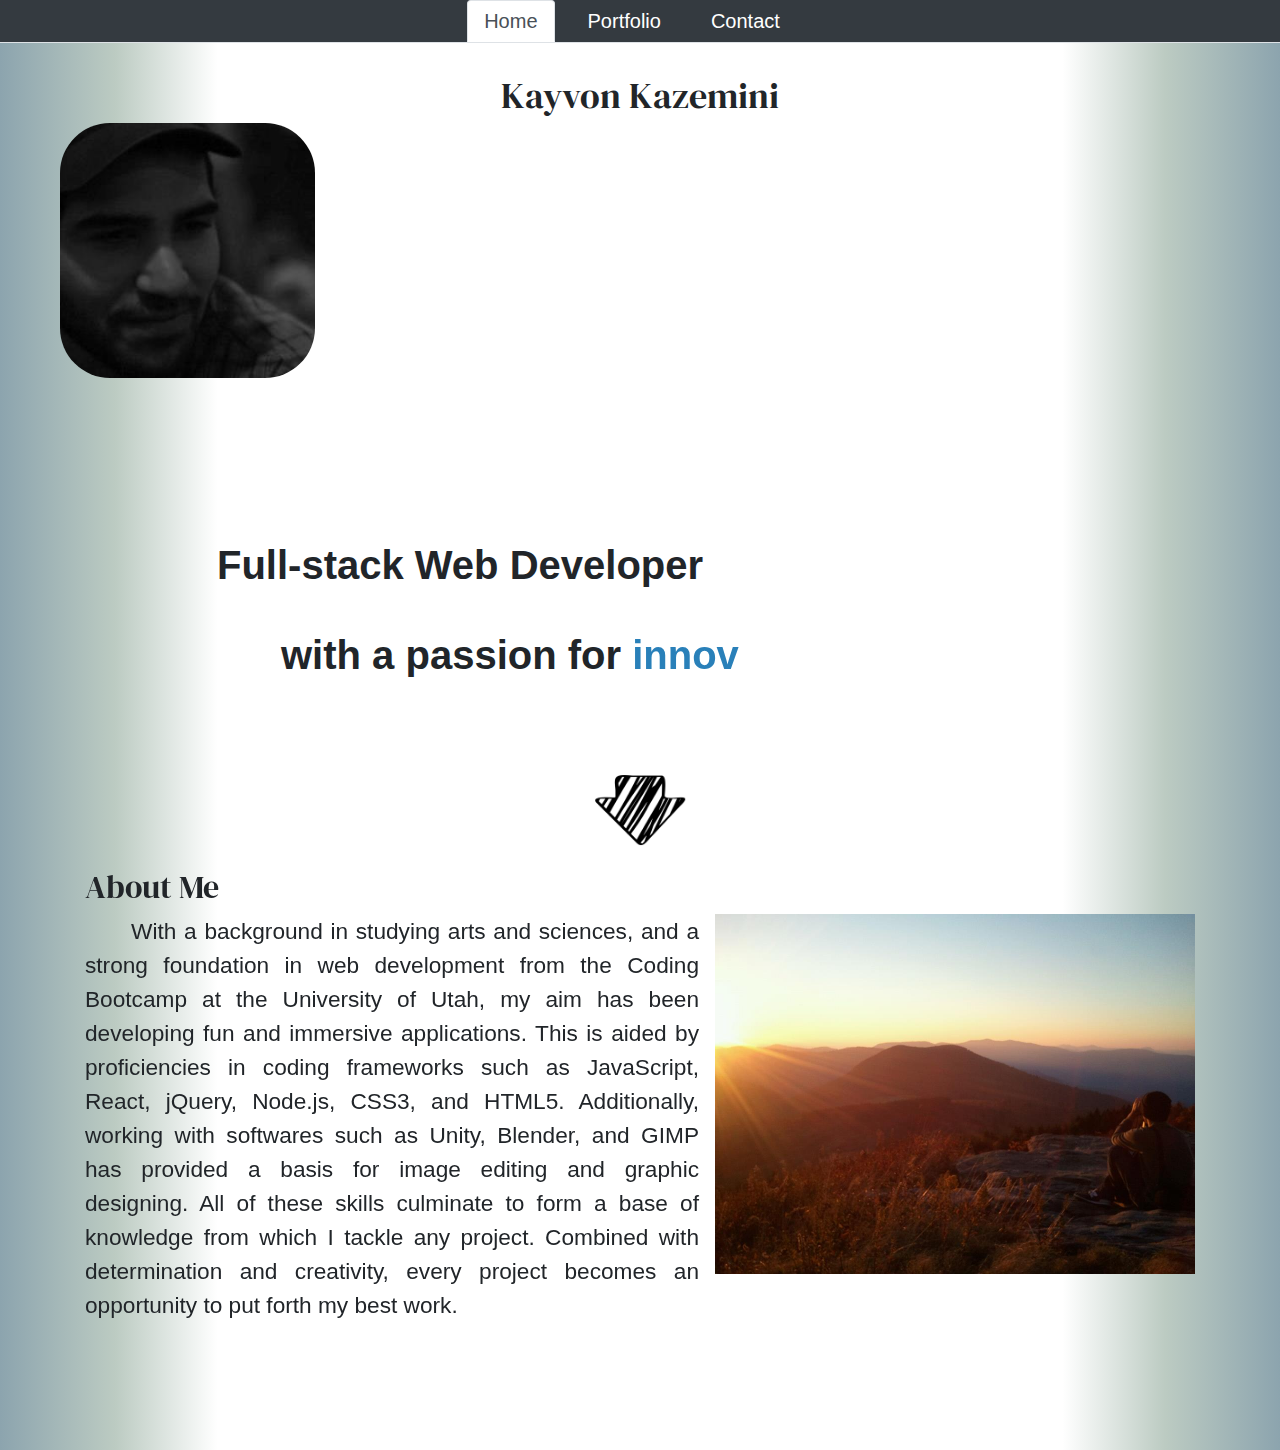
<file: index.html>
<!doctype html>
<html lang="en">

<head>
    <title>Home</title>
    <meta charset="utf-8">
    <meta name="viewport" content="width=device-width, initial-scale=1, shrink-to-fit=no">

    <link rel="stylesheet" href="https://stackpath.bootstrapcdn.com/bootstrap/4.3.1/css/bootstrap.min.css"
        integrity="sha384-ggOyR0iXCbMQv3Xipma34MD+dH/1fQ784/j6cY/iJTQUOhcWr7x9JvoRxT2MZw1T" crossorigin="anonymous">

    <link rel="preconnect" href="https://fonts.gstatic.com">
    <link href="https://fonts.googleapis.com/css2?family=DM+Serif+Display&display=swap" rel="stylesheet">

    <nav class="nav nav-tabs nav-stacked navbar-dark bg-dark justify-content-center navbar-fixed-top">
        <a class="nav-link navbar-brand active" href="index.html">Home</a>
        <a class="nav-link navbar-brand" href="portfolio.html">Portfolio</a>
        <a class="nav-link navbar-brand" href="contact.html">Contact</a>
    </nav>
</head>

<body>
    <section class="intro">
        <div class="home-header">Kayvon Kazemini</div>
        <div class="container-fluid">
            <div class="row imgAnimate">

                <img class="profileSquare img-fluid" src="assets/profileSquare.png" alt="profileSquare">

            </div>
            <div class="row row2">

                <p class="slidingText"> Full-stack Web Developer</p>
                <br><br>
                <div class="text rotatingText">
                    <p>with a passion for </p>
                    <p>
                        <span class="word midnight"></span>
                        <span class="word belize">innovation.</span>
                        <span class="word pomegranate">responsiveness.</span>
                        <span class="word green">interactivity.</span>
                        <span class="word wisteria">aesthetic.</span>
                    </p>
                </div>
            </div>
            <div id="top">
                <img class="down-arrow img-fluid" src="assets/Daco_4726738smallest.png" alt="down-arrow">

            </div>
        </div>
    </section>

    <section class="aboutMe">
        <div id="bottom">
            <img class="up-arrow img-fluid" src="assets/Daco_4726738smallest_up.png" alt="up-arrow">
        </div>

        <div class=" container">
            <div class="row">
                <div class="col-sm left-text">
                    <h2>About Me</h2>
                    <img class="about-me-image img-fluid float-sm-right mb-sm-3 ml-sm-3"
                        src="assets/417296_10151061927160981_1015273837_n.jpg" alt="about-me-image">

                    </p>
                    &nbsp;&nbsp;&nbsp;&nbsp;&nbsp;With a background in studying arts and sciences, and a strong
                    foundation in web development from the Coding Bootcamp at the University of Utah, my aim has
                    been developing fun and immersive applications. This is aided by proficiencies in coding frameworks
                    such as JavaScript, React, jQuery, Node.js, CSS3, and HTML5. Additionally, working with softwares
                    such as Unity, Blender, and GIMP has provided a basis for image editing and graphic designing.
                    All of these skills culminate to form a base of knowledge from which I tackle any project. Combined
                    with determination and creativity, every project becomes an opportunity to put forth my best work.
                </div>
            </div>
        </div>
    </section>
    <script src="https://code.jquery.com/jquery-3.3.1.slim.min.js"
        integrity="sha384-q8i/X+965DzO0rT7abK41JStQIAqVgRVzpbzo5smXKp4YfRvH+8abtTE1Pi6jizo"
        crossorigin="anonymous"></script>
    <script src="https://cdnjs.cloudflare.com/ajax/libs/popper.js/1.14.7/umd/popper.min.js"
        integrity="sha384-UO2eT0CpHqdSJQ6hJty5KVphtPhzWj9WO1clHTMGa3JDZwrnQq4sF86dIHNDz0W1"
        crossorigin="anonymous"></script>
    <script src="https://stackpath.bootstrapcdn.com/bootstrap/4.3.1/js/bootstrap.min.js"
        integrity="sha384-JjSmVgyd0p3pXB1rRibZUAYoIIy6OrQ6VrjIEaFf/nJGzIxFDsf4x0xIM+B07jRM"
        crossorigin="anonymous"></script>

    <link rel="stylesheet" href="style.css" />
    <script src="https://cdnjs.cloudflare.com/ajax/libs/jquery/3.2.1/jquery.min.js"></script>
    <script type="text/javascript" src="home.js"></script>

</body>

</html>
</file>
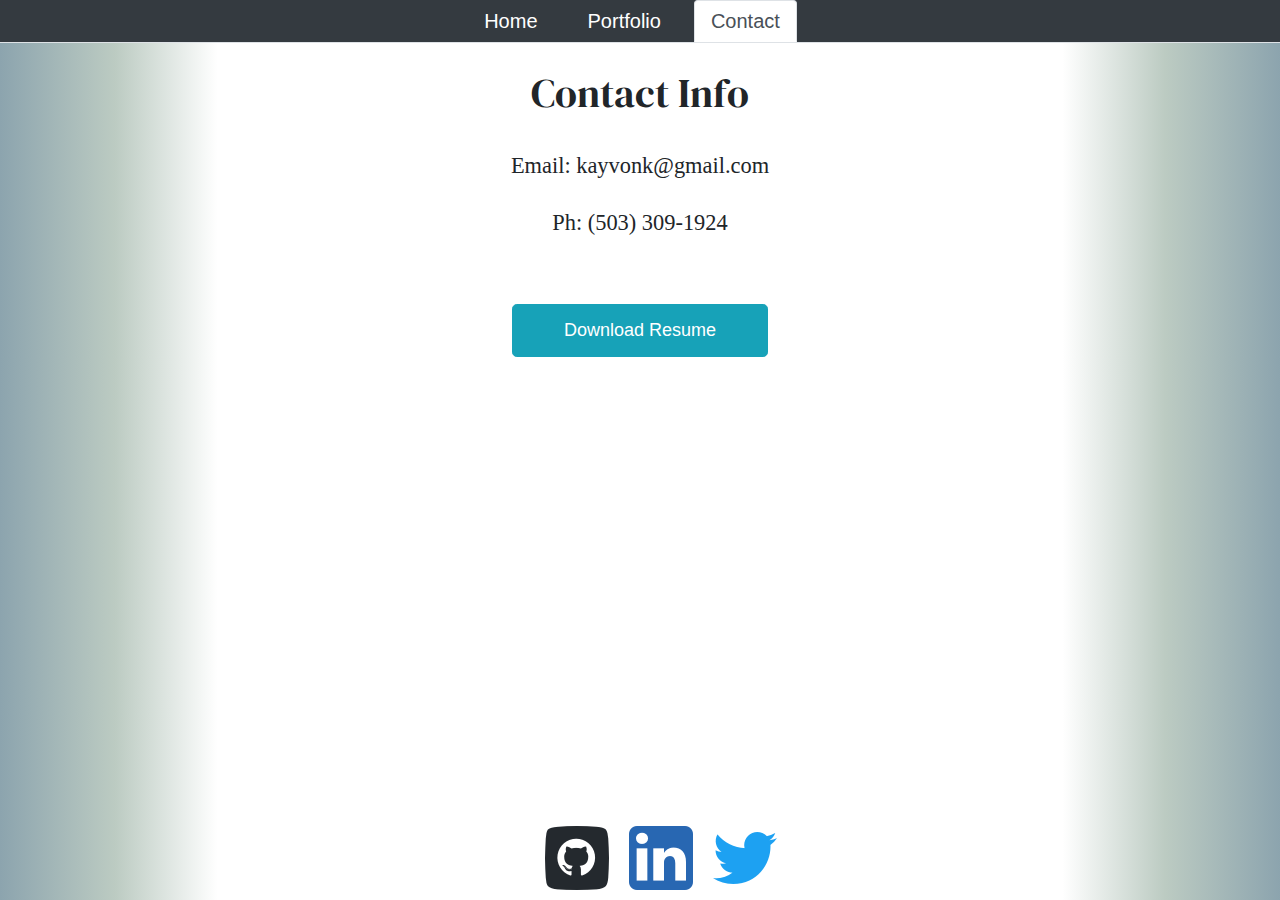
<file: contact.html>
<!doctype html>
<html lang="en">


<head>
    <title>Portfolio</title>

    <meta charset="utf-8">
    <meta name="viewport" content="width=device-width, initial-scale=1, shrink-to-fit=no">

    <link rel="stylesheet" href="https://stackpath.bootstrapcdn.com/bootstrap/4.3.1/css/bootstrap.min.css"
        integrity="sha384-ggOyR0iXCbMQv3Xipma34MD+dH/1fQ784/j6cY/iJTQUOhcWr7x9JvoRxT2MZw1T" crossorigin="anonymous">

    <link rel="preconnect" href="https://fonts.gstatic.com">
    <link href="https://fonts.googleapis.com/css2?family=DM+Serif+Display&display=swap" rel="stylesheet">
    <link rel="stylesheet" href="style.css" />

    <nav class="nav nav-tabs nav-stacked navbar-dark bg-dark justify-content-center">
        <a class="nav-link navbar-brand" href="index.html">Home</a>
        <a class="nav-link navbar-brand" href="portfolio.html">Portfolio</a>
        <a class="nav-link navbar-brand active" href="contact.html">Contact</a>
    </nav>
</head>

<body>
    <h1>Contact Info</h1>
    <br>
    <div class="container-fluid">
        <div class="row">
            <div class="center contacts"> Email: kayvonk@gmail.com</div>
        </div>
        <br>
        <div class="row">
            <div class="center contacts">Ph: (503) 309-1924</div>
        </div>
    </div>
    <a class="btn btn-info btn-lg resumeBtn" href="./assets/KayvonKazemini-4.27.21.pdf"
        download="./assets/Resume- KayvonKazemini-2.14.21.pdf" role="button">Download Resume</a>

    <script src="https://code.jquery.com/jquery-3.3.1.slim.min.js"
        integrity="sha384-q8i/X+965DzO0rT7abK41JStQIAqVgRVzpbzo5smXKp4YfRvH+8abtTE1Pi6jizo"
        crossorigin="anonymous"></script>
    <script src="https://cdnjs.cloudflare.com/ajax/libs/popper.js/1.14.7/umd/popper.min.js"
        integrity="sha384-UO2eT0CpHqdSJQ6hJty5KVphtPhzWj9WO1clHTMGa3JDZwrnQq4sF86dIHNDz0W1"
        crossorigin="anonymous"></script>
    <script src="https://stackpath.bootstrapcdn.com/bootstrap/4.3.1/js/bootstrap.min.js"
        integrity="sha384-JjSmVgyd0p3pXB1rRibZUAYoIIy6OrQ6VrjIEaFf/nJGzIxFDsf4x0xIM+B07jRM"
        crossorigin="anonymous"></script>
</body>

<!-- Footer -->
<footer class="footer fixed-bottom">
    <div class="row">
        <div class="col-xs-2 icons"><a href="https://github.com/Kayvonk" target="_blank"><img
                    src="assets/iconfinder_Github_2613277.png " /></a></div>
        <div class="col-xs-2 icons"><a href="https://www.linkedin.com/in/kayvon-kazemini-83469391/" target="_blank"><img
                    src="assets/iconfinder_1_Linkedin_unofficial_colored_svg_5296501.png" /></a></div>
        <div class="col-xs-2 icons"><a href="https://twitter.com/KayvonK" target="_blank"><img
                    src="assets/iconfinder_1_Twitter_colored_svg_5296514.png" /></a></div>
    </div>
</footer>

</html>
</file>
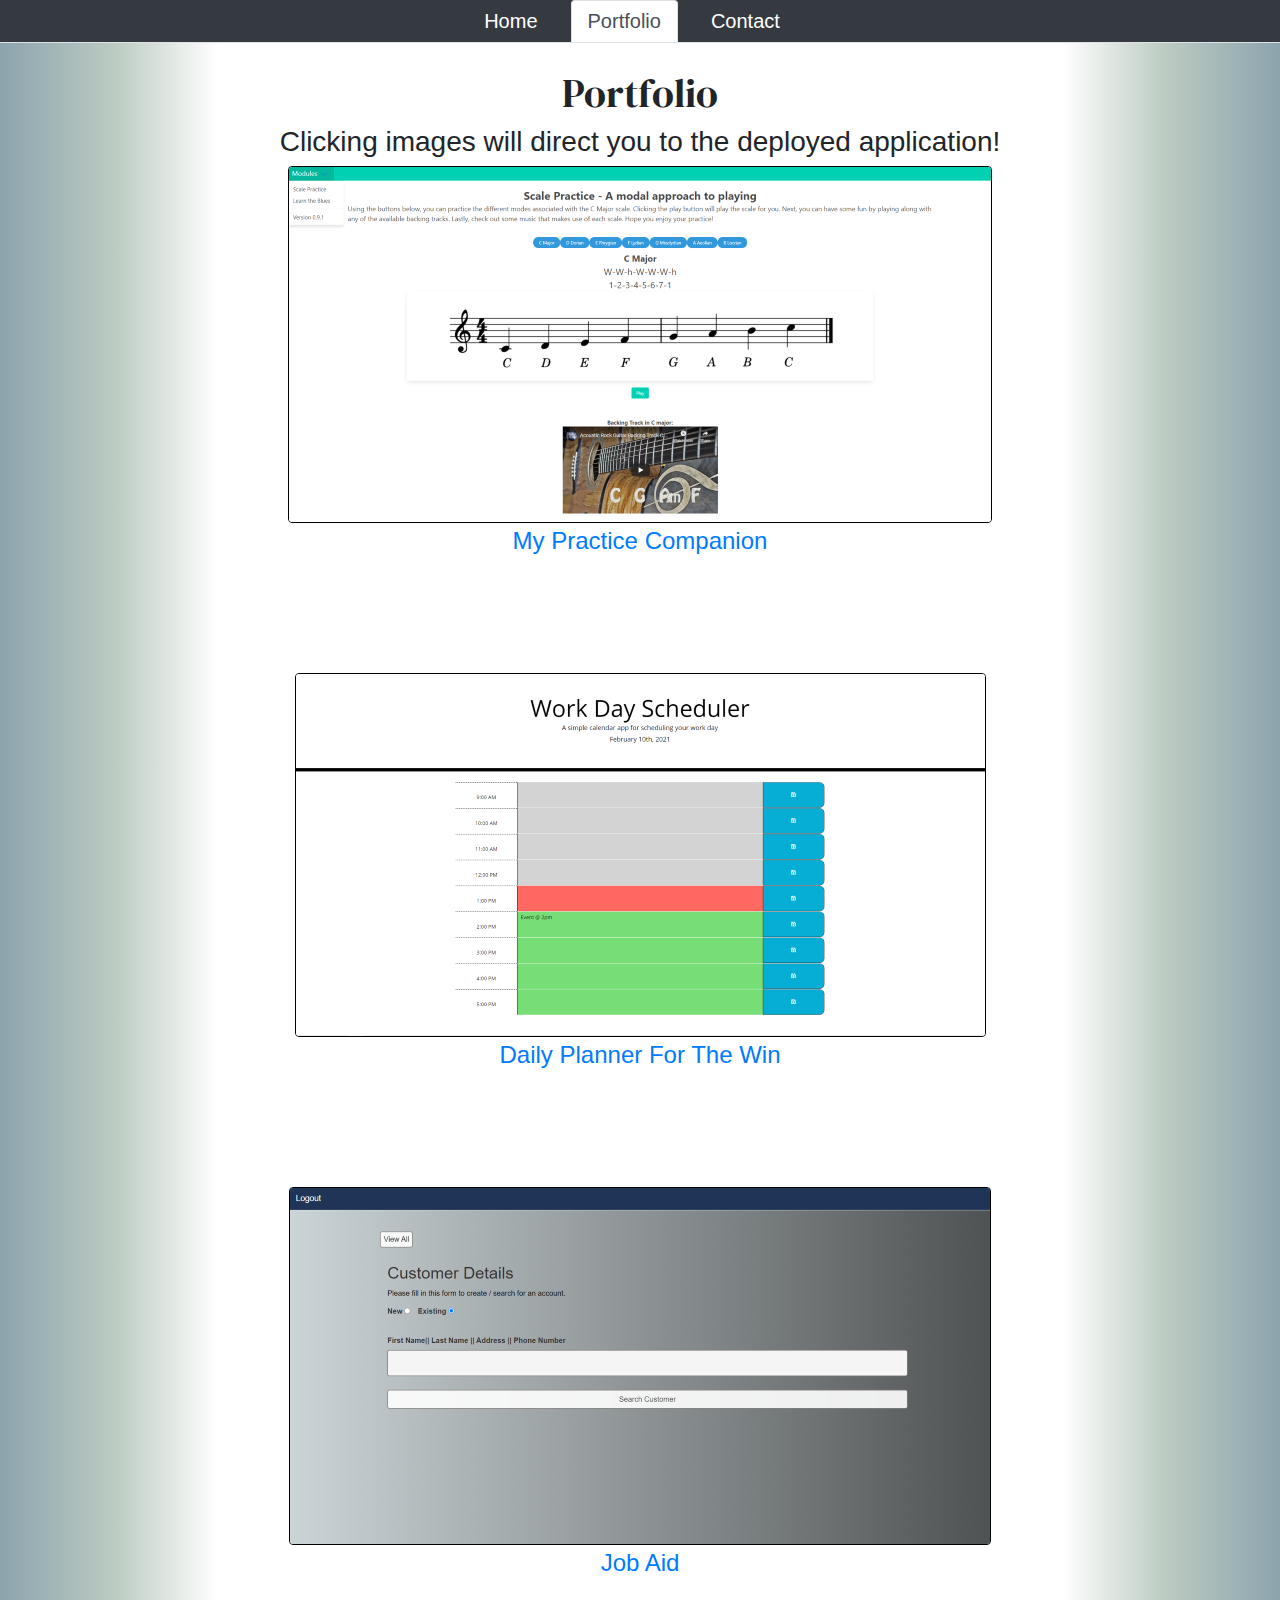
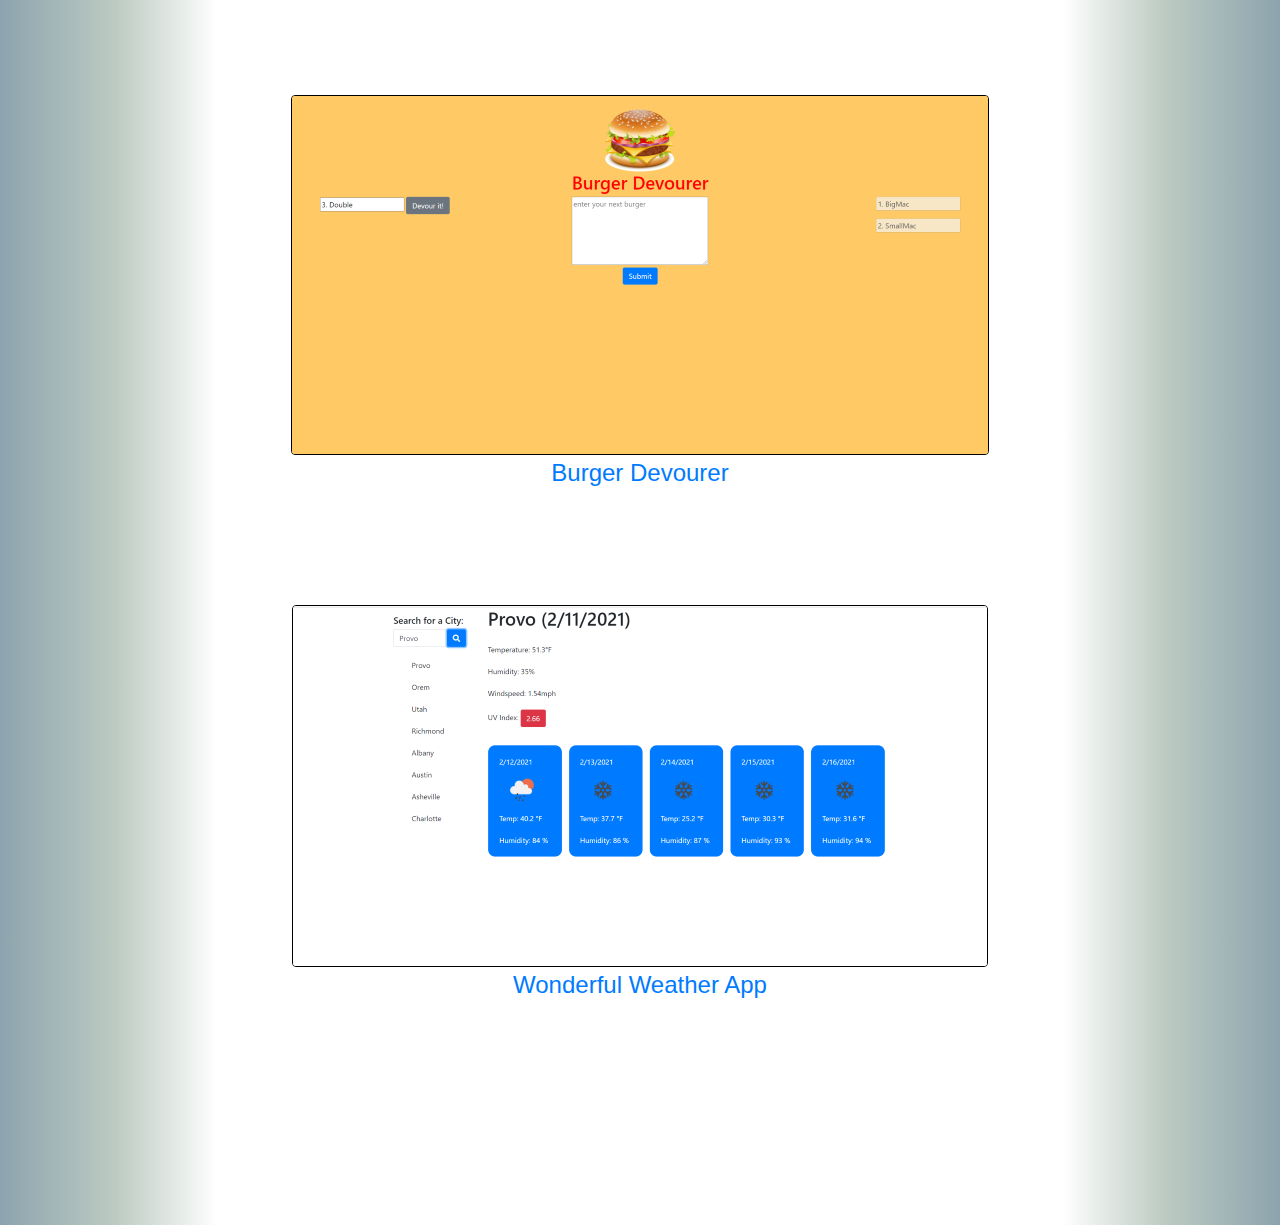
<file: portfolio.html>
<!doctype html>
<html lang="en">

<head>
    <title>Portfolio</title>

    <meta charset="utf-8">
    <meta name="viewport" content="width=device-width, initial-scale=1, shrink-to-fit=no">

    <link rel="stylesheet" href="https://stackpath.bootstrapcdn.com/bootstrap/4.3.1/css/bootstrap.min.css"
        integrity="sha384-ggOyR0iXCbMQv3Xipma34MD+dH/1fQ784/j6cY/iJTQUOhcWr7x9JvoRxT2MZw1T" crossorigin="anonymous">

    <link rel="preconnect" href="https://fonts.gstatic.com">
    <link href="https://fonts.googleapis.com/css2?family=DM+Serif+Display&display=swap" rel="stylesheet">
    <link rel="stylesheet" href="style.css" />

    <nav class="nav nav-tabs nav-stacked navbar-dark bg-dark justify-content-center">
        <a class="nav-link navbar-brand" href="index.html">Home</a>
        <a class="nav-link navbar-brand active" href="portfolio.html">Portfolio</a>
        <a class="nav-link navbar-brand" href="contact.html">Contact</a>
    </nav>
</head>

<body>
    <h1>Portfolio</h1>
    <h3>Clicking images will direct you to the deployed application! </h3>
    <div class="container">
        <div class="row">
            <a class="center" href="https://kayvonk.github.io/MyPracticeCompanion/" target="_blank"><img
                    src="./assets/MyPracticeCompanionImgThumbnail.PNG" class="img-fluid rounded mx-auto d-block images"
                    alt="DailyPlannerImgThumbnail" /></a>
        </div>
        <div class="row">
            <a href="https://github.com/Kayvonk/MyPracticeCompanion" class="col-sm-12 project-text" target="_blank">
                My Practice Companion
            </a>
        </div>
        <div class="row">
            <a class="center" href="https://kayvonk.github.io/DailyPlannerForTheWin/" target="_blank"> <img
                    src="./assets/DailyPlannerImgThumbnail.PNG" class="img-fluid rounded mx-auto d-block images"
                    alt="placeholder image" /></a>
        </div>
        <div class="row">
            <a href="https://github.com/Kayvonk/DailyPlannerForTheWin" class="col-sm-12 project-text" target="_blank">
                Daily Planner For The Win
            </a>
        </div>
        <div class="row">
            <a class="center" href="https://github.com/Koffidanh/job-aid" target="_blank"> <img
                    src="./assets/jobaidThumbnail.PNG" class="img-fluid rounded mx-auto d-block images"
                    alt="placeholder image" /></a>
        </div>
        <div class="row">
            <a href="https://github.com/Koffidanh/job-aid" class="col-sm-12 project-text" target="_blank">
                Job Aid
            </a>
        </div>
        <div class="row">
            <a class="center" href="https://still-inlet-08359.herokuapp.com/" target="_blank"> <img
                    src="./assets/burgerThumbnail.PNG" class="img-fluid rounded mx-auto d-block images"
                    alt="placeholder image" /></a>
        </div>
        <div class="row">
            <a href="https://github.com/Kayvonk/BurgerDevourer" class="col-sm-12 project-text" target="_blank">
                Burger Devourer
            </a>
        </div>
        <div class="row">
            <a class="center" href="https://kayvonk.github.io/WonderfulWeatherApp/" target="_blank"><img
                    src="./assets/WeatherAppImgThumbnail.PNG" class="img-fluid rounded mx-auto d-block images"
                    alt="placeholder image" /></a>
        </div>
        <div class="row lastRow">
            <a href="https://github.com/Kayvonk/WonderfulWeatherApp" class="col-sm-12 project-text" target="_blank">
                Wonderful Weather App
            </a>
        </div>
    </div>
    <script src="https://code.jquery.com/jquery-3.3.1.slim.min.js"
        integrity="sha384-q8i/X+965DzO0rT7abK41JStQIAqVgRVzpbzo5smXKp4YfRvH+8abtTE1Pi6jizo"
        crossorigin="anonymous"></script>
    <script src="https://cdnjs.cloudflare.com/ajax/libs/popper.js/1.14.7/umd/popper.min.js"
        integrity="sha384-UO2eT0CpHqdSJQ6hJty5KVphtPhzWj9WO1clHTMGa3JDZwrnQq4sF86dIHNDz0W1"
        crossorigin="anonymous"></script>
    <script src="https://stackpath.bootstrapcdn.com/bootstrap/4.3.1/js/bootstrap.min.js"
        integrity="sha384-JjSmVgyd0p3pXB1rRibZUAYoIIy6OrQ6VrjIEaFf/nJGzIxFDsf4x0xIM+B07jRM"
        crossorigin="anonymous"></script>
</body>

</html>
</file>
<file: style.css>
h1 {
  margin-top: 2%;
  text-align: center;
  font-family: 'DM Serif Display', serif;
  }

h2 {
  font-family: 'DM Serif Display', serif;
  }

  @media (max-width: 576px) {
.home-header {
  margin-top: 2%;
  text-align: center;
  font-family: 'DM Serif Display', serif;
  font-size: 26px;
  }
}

@media (min-width: 576px) {
.home-header {
  margin-top: 2%;
  text-align: center;
  font-family: 'DM Serif Display', serif;
  font-size: 36px;
  }
}

h3 {
  text-align: center;
}

.about-me-image {
  width: 100%;
}

@media screen and (min-width: 576px) {
  .about-me-image {
  width: 30rem;
  }
}

.left-text {
  margin-top: 5%;
  font-size: 17pt;
  text-align: justify;
}

.bottom-text {
  margin: 2% 0% 20% 0%;
  padding: 0%;
  font-size: 18pt;
  text-align: justify;
}

.icons {
  margin: 0px 10px 10px 10px;
}

.project-text {
  text-align: center;
  margin-bottom: 10%;
  font-size: 150%;
}

.images{
  border: 1px solid black;
}

.center, h4, .resumeBtn {
  display: block;
  margin-left: auto;
  margin-right: auto;
}

.form-control {
  margin-bottom: 20px;
}

.lastRow {
  margin: 0% 0% 10% 0%;
}

.contacts {
  font-size: 140%;
  font-family: Georgia, 'Times New Roman', Times, serif;
}

nav{
  width: auto;
}

.nav a:hover { color: rgb(0, 185, 247) !important; 
}

body {
  overflow-x: hidden; 
  background: rgb(140,164,174);
  background: linear-gradient(90deg, rgba(140,164,174,1) 0%, rgba(188,203,194,1) 9%, rgba(255,255,255,1) 17%, rgba(255,255,255,1) 83%, rgba(188,203,194,1) 91%, rgba(140,164,174,1) 100%);
  background-repeat: repeat-y;
}

/* ---------------Resume Button------------------------- */

.resumeBtn {
  margin-top: 5%;
  width: 20%;
  height: auto;
}

@media (max-width: 576px) {
  .resumeBtn {
    font-size:14px;
    padding:4px 6px;
  }
}

@media (min-width: 576px) {
.resumeBtn {
    font-size:14px;
    padding:6px 9px;
  }
}

@media (min-width: 768px) {
  .resumeBtn {
    font-size:16px;
    padding:8px 12px;
  }
}

@media (min-width: 992px) {
  .resumeBtn {
    font-size:16px;
    padding:8px 12px;
  }
}

@media (min-width: 1200px) {
  .resumeBtn {
    padding:12px 16px;
    font-size:18px;
  }
}

/* ---------------Footer------------------------- */

@media (max-width: 360px) {
.footer {
  margin-left: 12%;
  }
}

@media (min-width: 360px) {
.footer {
  margin-left: 20%;
  }
}

@media (min-width: 410px) {
.footer {
  margin-left: 26%;
  }
}

@media (min-width: 425px) {
.footer {
  margin-left: 30%;
  }
}

@media (min-width: 576px) {
.footer {
  margin-left: 35%;
  }
}

@media (min-width: 768px) {
.footer {
  margin-left: 38%;
  }
}

@media (min-width: 992px) {
.footer {
  margin-left: 40%;
  }
}

@media (min-width: 1200px) {
.footer {
  margin-left: 43%;
  }
}

/* --------------About Me section--------------------- */

@media (max-width: 575px) { 
 
.aboutMe {
  margin-top: 99%;
  margin-bottom: 10%;
  }
}


@media (min-width: 576px) { 
 
.aboutMe {
  margin-top: 99%;
  margin-bottom: 10%;
  }
}

/* // Medium devices (tablets, 768px and up) */
@media (min-width: 768px) { 
  
.aboutMe {
  margin-top: 95%;
  margin-bottom: 10%;
  }
}

/* // Large devices (desktops, 992px and up) */
@media (min-width: 992px) { 
 
.aboutMe {
  margin-top: 80%;
  margin-bottom: 10%;
  }
}

/* // Extra large devices (large desktops, 1200px and up) */
@media (min-width: 1200px) { 
  
.aboutMe {
  margin-top: 50%;
  margin-bottom: 10%;
  }
}

/* ------------------Silly Letters------------------------ */

@import url(https://fonts.googleapis.com/css?family=Open+Sans:600);

p {
  display: inline-block;
  vertical-align: top;
  margin: 0;
}

.letter {
  display: inline-block;
  position: relative;
  float: left;
  transform: translateZ(25px);
  transform-origin: 50% 50% 25px;
}

.letter.out {
  transform: rotateX(90deg);
  transition: transform 0.32s cubic-bezier(0.55, 0.055, 0.675, 0.19);
}

.letter.behind {
  transform: rotateX(-90deg);
}

.letter.in {
  transform: rotateX(0deg);
  transition: transform 0.38s cubic-bezier(0.175, 0.885, 0.32, 1.275);
}

.wisteria {
  color: #8e44ad;
}

.belize {
  color: #2980b9;
}

.pomegranate {
  color: #c0392b;
}

.green {
  color: #16a085;
}

.midnight {
  color: #2c3e50;
}

/* -----------------Silly word------------------------- */

@media (max-width: 360px) {
.word {
  position: absolute;
  width: 7rem;
  opacity: 0;
}
}

@media (min-width: 360px) {
.word {
  position: absolute;
  width: 8rem;
  opacity: 0;
}
}

@media (min-width: 410px) {
.word {
  position: absolute;
  width: 8rem;
  opacity: 0;
}
}

@media (min-width: 425px) {
.word {
  position: absolute;
  width: 10rem;
  opacity: 0;
}
}

/* ------------- */


@media (min-width: 576px) { 
.word {
  position: absolute;
  width: 10rem;
  opacity: 0;
}
}

@media (min-width: 576px) { 
.word {
  position: absolute;
  width: 12rem;
  opacity: 0;
}
}

/* // Medium devices (tablets, 768px and up) */
@media (min-width: 768px) { 
.word {
  position: absolute;
  width: 16rem;
  opacity: 0;
}
}


/* // Large devices (desktops, 992px and up) */
@media (min-width: 992px) { 
.word {
  position: absolute;
  width: 22rem;
  opacity: 0;
}
}

/* // Extra large devices (large desktops, 1200px and up) */
@media (min-width: 1200px) { 
.word {
  position: absolute;
  width: 30rem;
  opacity: 0;
}
}

/* ------------Profile square ---------------- */

@media (max-width: 576px) { 

.profileSquare {
  width: 70%;
  margin-left: 20%;
  border-radius: 50px;
  }
}

@media (min-width: 576px) { 

.profileSquare {
  width: 80%;
  margin-left: 20%;
  border-radius: 50px;
  }
}

/* // Medium devices (tablets, 768px and up) */
@media (min-width: 768px) { 

.profileSquare {
  width: 80%;
  margin-left: 20%;
  border-radius: 50px;
  }
}


/* // Large devices (desktops, 992px and up) */
@media (min-width: 992px) { 

.profileSquare {
  width: 85%;
  margin-left: 20%;
  border-radius: 50px;
  }
}

/* // Extra large devices (large desktops, 1200px and up) */
@media (min-width: 1200px) { 
.profileSquare {
  width: 85%;
  margin-left: 20%;
  border-radius: 50px;
  }
}

  /* ------------------Line 1 Text------------------------ */

@media (max-width: 360px) {
.slidingText {
  position: absolute;
  width: 15rem;
  left: 10%;
  margin-left: 20px;
  height: 40px;
  top: 50%;
  }
}

@media (min-width: 360px) {
.slidingText {
  position: absolute;
  width: 15rem;
  left: 15%;
  margin-left: 25px;
  height: 40px;
  top: 45%;
  }
}

@media (min-width: 410px) {
.slidingText {
  position: absolute;
  width: 18rem;
  left: 15%;
  margin-left: 25px;
  height: 40px;
  top: 45%;
  }
}

@media (min-width: 425px) {
.slidingText {
  position: absolute;
  width: 18rem;
  left: 15%;
  margin-left: 25px;
  height: 40px;
  top: 45%;
  }
}

/* ---------------- */

@media (min-width: 576px) { 

.slidingText {
  position: absolute;
  width: 20rem;
  left: 15%;
  margin-left: 25px;
  height: 40px;
  top: 50%;
  }
}

@media (min-width: 576px) { 

.slidingText {
  position: absolute;
  width: 20rem;
  left: 15%;
  margin-left: 25px;
  height: 40px;
  top: 50%;
  }
}

/* // Medium devices (tablets, 768px and up) */
@media (min-width: 768px) { 

.slidingText {
  position: absolute;
  width: 40rem;
  left: 15%;
  margin-left: 25px;
  height: 40px;
  top: 50%;
  }
}

/* // Large devices (desktops, 992px and up) */
@media (min-width: 992px) { 

.slidingText {
  position: absolute;
  width: 40rem;
  left: 15%;
  margin-left: 25px;
  height: 40px;
  top: 55%;
  }
}

/* // Extra large devices (large desktops, 1200px and up) */
@media (min-width: 1200px) { 

.slidingText {
  position: absolute;
  width: 40rem;
  left: 15%;
  margin-left: 25px;
  height: 40px;
  top: 60%;
  }
}

/* ------------------Line 2 Text------------------------ */

@media (max-width: 360px) {
.text {
  position: relative;
  width: 8rem;
  left: 15%;
  margin-left: 20px;
  height: 40px;
  top: 60%;
  }
}

@media (min-width: 360px) {
.text {
  position: relative;
  width: 8rem;
  left: 20%;
  margin-left: 25px;
  height: 40px;
  top: 55%;
  }
}

@media (min-width: 410px) {
.text {
  position: relative;
  width: 10rem;
  left: 20%;
  margin-left: 25px;
  height: 40px;
  top: 55%;
  }
}

@media (min-width: 425px) {
.text {
  position: relative;
  width: 15rem;
  left: 20%;
  margin-left: 25px;
  height: 40px;
  top: 55%;
  }
}

/* ----------------------- */

@media (min-width: 576px) { 

.text {
  position: relative;
  width: 20rem;
  left: 20%;
  margin-left: 25px;
  height: 40px;
  top: 60%;
  }
}

@media (min-width: 576px) { 

.text {
  position: relative;
  width: 20rem;
  left: 20%;
  margin-left: 25px;
  height: 40px;
  top: 60%;
  }
}

@media (min-width: 576px) { 

.text {
  position: relative;
  width: 20rem;
  left: 20%;
  margin-left: 25px;
  height: 40px;
  top: 60%;
  }
}

/* // Medium devices (tablets, 768px and up) */
@media (min-width: 768px) { 

.text {
  position: relative;
  width: 32rem;
  left: 20%;
  margin-left: 25px;
  height: 40px;
  top: 60%;
  }
}

/* // Large devices (desktops, 992px and up) */
@media (min-width: 992px) { 

.text {
  position: relative;
  width: 35rem;
  left: 20%;
  margin-left: 25px;
  height: 40px;
  top: 65%;
  }
}

/* // Extra large devices (large desktops, 1200px and up) */
@media (min-width: 1200px) { 

.text {
  position: relative;
  width: 40rem;
  left: 20%;
  margin-left: 25px;
  height: 40px;
  top: 70%;
  }
}

/* ------------------Slide Image Right------------------------ */

.imgAnimate {
  position: absolute;
  line-height: 50px;
  text-align: left;
  animation: slide-right 2s ease-out;
}

@keyframes slide-right {
 0%   { 
 transform: translateX(-100%); 		
 }
 100% { 
 transform: translateX(0%); 
 }
}

/* ------------------Slide Text Left------------------------ */

@media (max-width: 360px) {
  .rotatingText, .slidingText {
  font-family: 'Open Sans', sans-serif;
  font-weight: 600;
  font-size: 14px;
  position: absolute;
 line-height: 50px;
 text-align: left;
 animation: slide-left 2s ease-out;
  }
}

@media (min-width: 360px) {
  .rotatingText, .slidingText {
  font-family: 'Open Sans', sans-serif;
  font-weight: 600;
  font-size: 14px;
  position: absolute;
 line-height: 50px;
 text-align: left;
 animation: slide-left 2s ease-out;
  }
}

@media (min-width: 410px) {
  .rotatingText, .slidingText {
  font-family: 'Open Sans', sans-serif;
  font-weight: 600;
  font-size: 16px;
  position: absolute;
 line-height: 50px;
 text-align: left;
 animation: slide-left 2s ease-out;
  }
}
@media (min-width: 425px) {
  .rotatingText, .slidingText {
  font-family: 'Open Sans', sans-serif;
  font-weight: 600;
  font-size: 18px;
  position: absolute;
 line-height: 50px;
 text-align: left;
 animation: slide-left 2s ease-out;
  }
}

/* ---------------- */


@media (min-width: 576px) { 
  .rotatingText, .slidingText {
  font-family: 'Open Sans', sans-serif;
  font-weight: 600;
  font-size: 20px;
  position: absolute;
 line-height: 50px;
 text-align: left;
 animation: slide-left 2s ease-out;
  }
}

@media (min-width: 576px) { 
  .rotatingText, .slidingText {
  font-family: 'Open Sans', sans-serif;
  font-weight: 600;
  font-size: 25px;
  position: absolute;
  line-height: 50px;
  text-align: left;
  animation: slide-left 2s ease-out;
  }
}

/* // Medium devices (tablets, 768px and up) */
@media (min-width: 768px) { 
  .rotatingText, .slidingText {
  font-family: 'Open Sans', sans-serif;
  font-weight: 600;
  font-size: 30px;
  position: absolute;
  line-height: 50px;
  text-align: left;
  animation: slide-left 2s ease-out;
  }
}

/* // Large devices (desktops, 992px and up) */
@media (min-width: 992px) { 
  .rotatingText, .slidingText {
  font-family: 'Open Sans', sans-serif;
  font-weight: 600;
  font-size: 35px;
  position: absolute;
  line-height: 50px;
  text-align: left;
  animation: slide-left 2s ease-out;
  }
}

/* // Extra large devices (large desktops, 1200px and up) */
@media (min-width: 1200px) { 
  .rotatingText, .slidingText {
  font-family: 'Open Sans', sans-serif;
  font-weight: 600;
  font-size: 40px;
  position: absolute;
  line-height: 50px;
  text-align: left;
  animation: slide-left 2s ease-out;
  }
}

@keyframes slide-left {
 0%   { 
 transform: translateX(10%); 		
 }
 100% { 
 transform: translateX(0%); 
 }
}

/* -------------------Arrow Positions----------------------- */

@media (max-width: 576px) {
.down-arrow {
  position: fixed;
  left: 50%;
  bottom: 10px;
  transform: translate(-50%, -50%);
  width: 1px;
  }

.up-arrow {
  position: fixed;
  left: 50%;
  top: 55px;
  transform: translate(-50%, -50%);
  width: 1px;
  }
}

@media (min-width: 576px) {
.down-arrow {
  position: fixed;
  left: 50%;
  bottom: 10px;
  transform: translate(-50%, -50%);
  width: 1px;
  }

.up-arrow {
  position: fixed;
  left: 50%;
  top: 55px;
  transform: translate(-50%, -50%);
  width: 1px;
  }
}

@media (min-width: 768px) {
.down-arrow {
  position: fixed;
  left: 50%;
  bottom: 10px;
  transform: translate(-50%, -50%);
  width: 7%;
  }

.up-arrow {
  position: fixed;
  left: 50%;
  top: 32px;
  transform: translate(-50%, -50%);
  width: 7%;
  }
}

@media (min-width: 992px) {
.down-arrow {
  position: fixed;
  left: 50%;
  bottom: 15px;
  transform: translate(-50%, -50%);
  width: 10%;
  }

.up-arrow {
  position: fixed;
  left: 50%;
  top: 55px;
  transform: translate(-50%, -50%);
  width: 10%;
  }
}

@media (min-width: 1200px) {
.down-arrow {
  position: fixed;
  left: 50%;
  bottom: 20px;
  transform: translate(-50%, -50%);
  width: 7%;
  }

.up-arrow {
  position: fixed;
  left: 50%;
  top: 55px;
  transform: translate(-50%, -50%);
  width: 7%;
  }
}

/* ------------------------------------------ */
</file>
